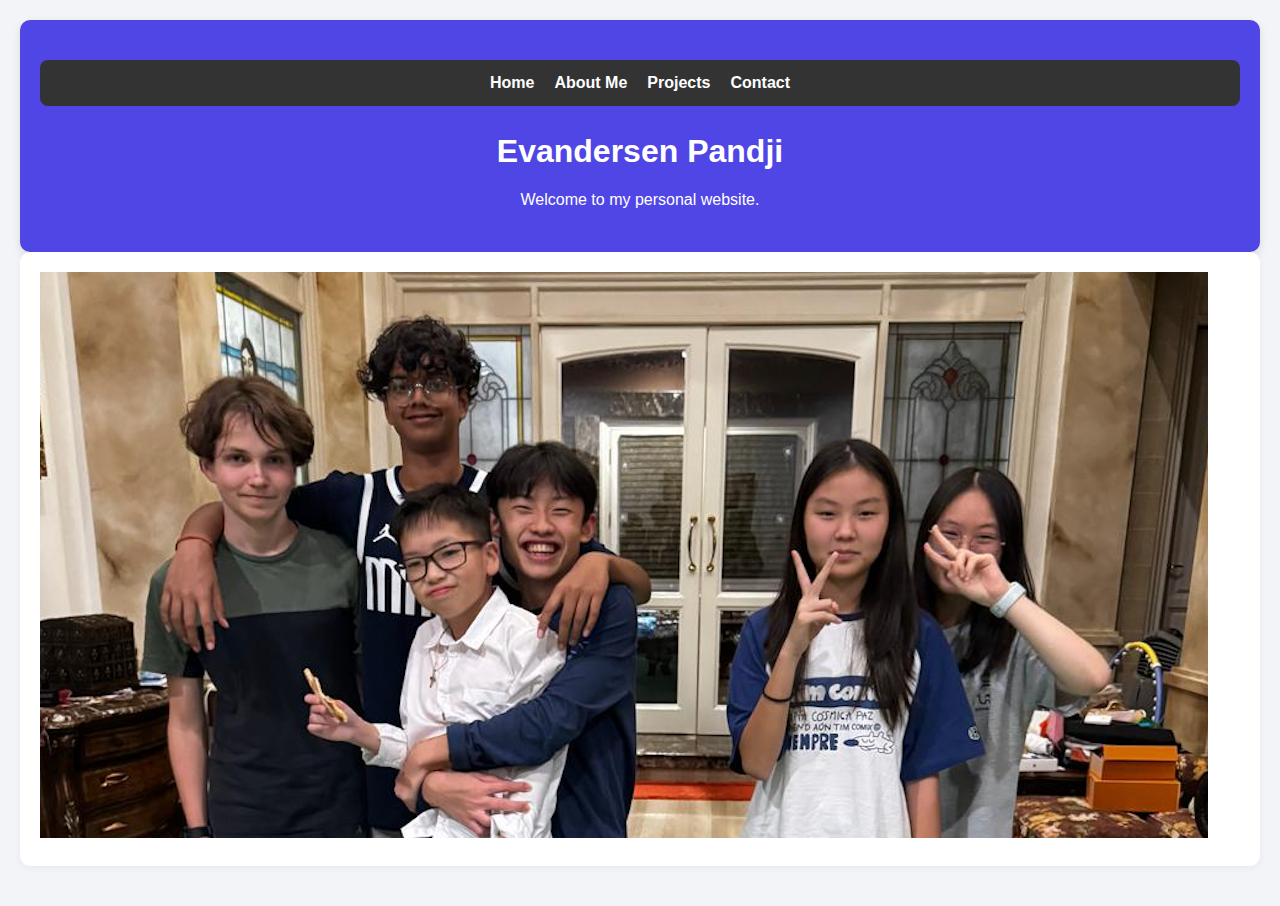
<file: index.html>
<!DOCTYPE html>
<html lang="en">
<head>
  <meta charset="UTF-8" />
  <meta name="viewport" content="width=device-width, initial-scale=1.0" />
  <title>Evandersen Pandji</title>
  <link rel="stylesheet" href="personal.css" />
</head>
<body>
  <header>
    <nav>
      <ul>
        <li><a href="index.html">Home</a></li>
        <li><a href="about.html">About Me</a></li>
        <li><a href="projects.html">Projects</a></li>
        <li><a href="contact.html">Contact</a></li>
      </ul>
    </nav>
    <h1>Evandersen Pandji</h1>
    <p>Welcome to my personal website.</p>
  </header>
  <section>
    <img src="robloxparty.png" alt="Me and friends" class="profile-pic" />
  </section>
    
  </main>

  <script src="personal.js"></script>
</body>
</html>
</file>
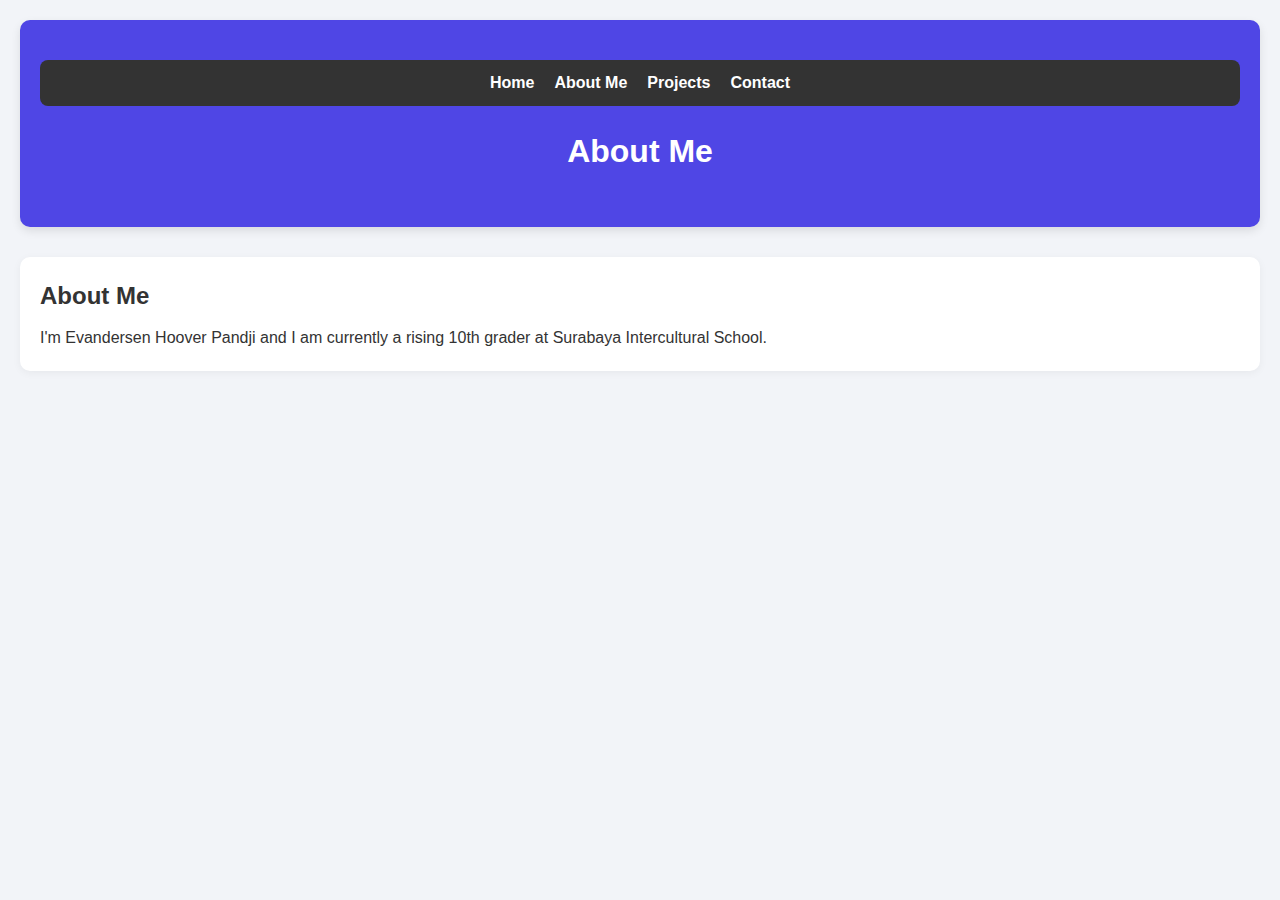
<file: about.html>
<!DOCTYPE html>
<html lang="en">
<head>
  <meta charset="UTF-8" />
  <meta name="viewport" content="width=device-width, initial-scale=1.0" />
  <title>About Me</title>
  <link rel="stylesheet" href="personal.css" />
</head>
<body>
  <header>
    <nav>
      <ul>
        <li><a href="index.html">Home</a></li>
        <li><a href="about.html">About Me</a></li>
        <li><a href="projects.html">Projects</a></li>
        <li><a href="contact.html">Contact</a></li>
      </ul>
    </nav>
    <h1>About Me</h1>
  </header>

  <main>
    <section>
      <h2>About Me</h2>
      <p> I'm Evandersen Hoover Pandji and I am currently a rising 10th grader at Surabaya Intercultural School.</p>
    </section>
  </main>
</body>
</html>
</file>
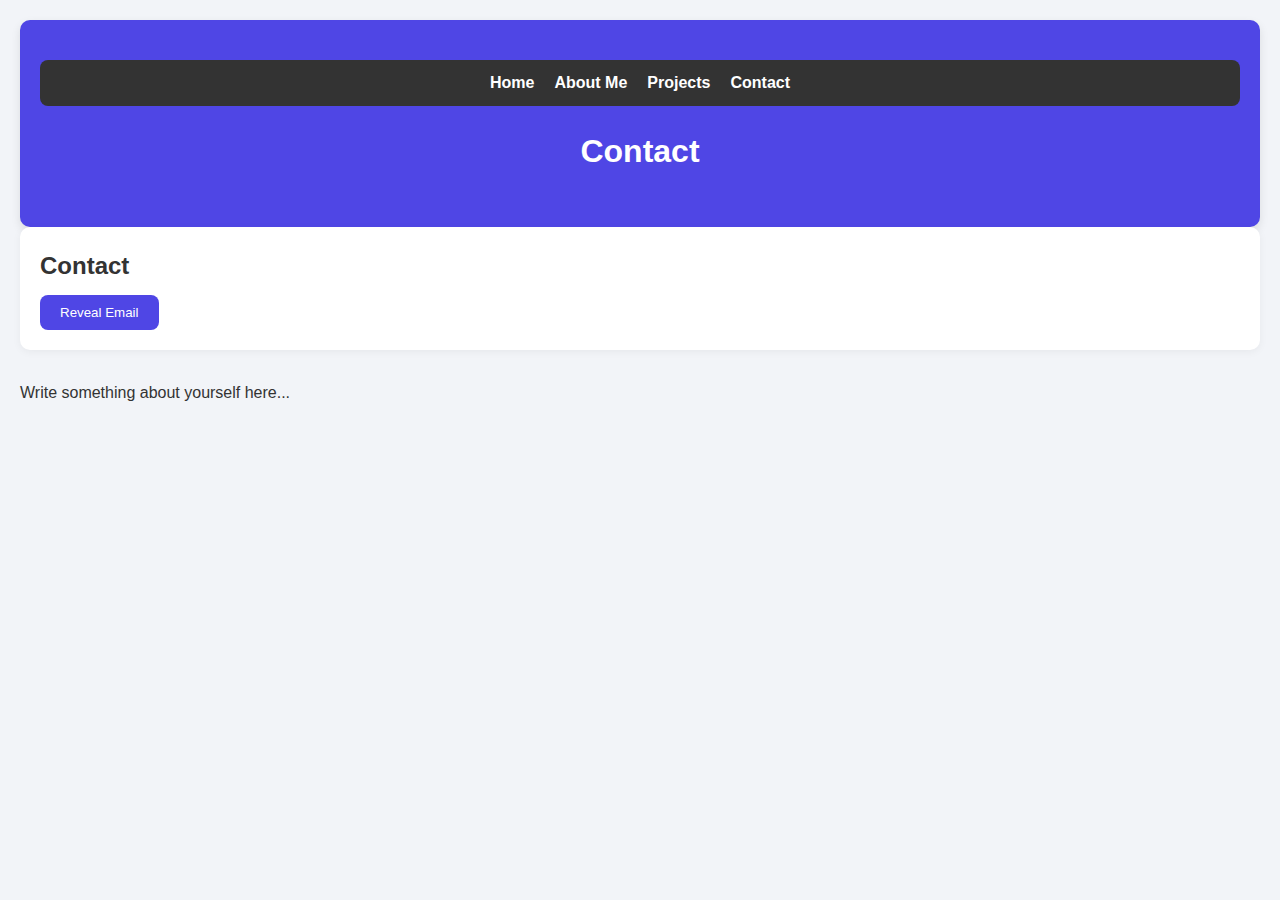
<file: contact.html>
<!DOCTYPE html>
<html lang="en">
<head>
  <meta charset="UTF-8" />
  <meta name="viewport" content="width=device-width, initial-scale=1.0" />
  <title>Contact</title>
  <link rel="stylesheet" href="personal.css" />
</head>
<body>
  <header>
    <nav>
      <ul>
        <li><a href="index.html">Home</a></li>
        <li><a href="about.html">About Me</a></li>
        <li><a href="projects.html">Projects</a></li>
        <li><a href="contact.html">Contact</a></li>
      </ul>
    </nav>
    <h1>Contact</h1>
  </header>

<section>
    <h2>Contact</h2>
    <button id="revealButton">Reveal Email</button>
    <p id="email" style="display:none;">evandersenhp@gmail.com</p>
</section>
  
  <main>
    <p>Write something about yourself here...</p>
  </main>
</body>
</html>
</file>
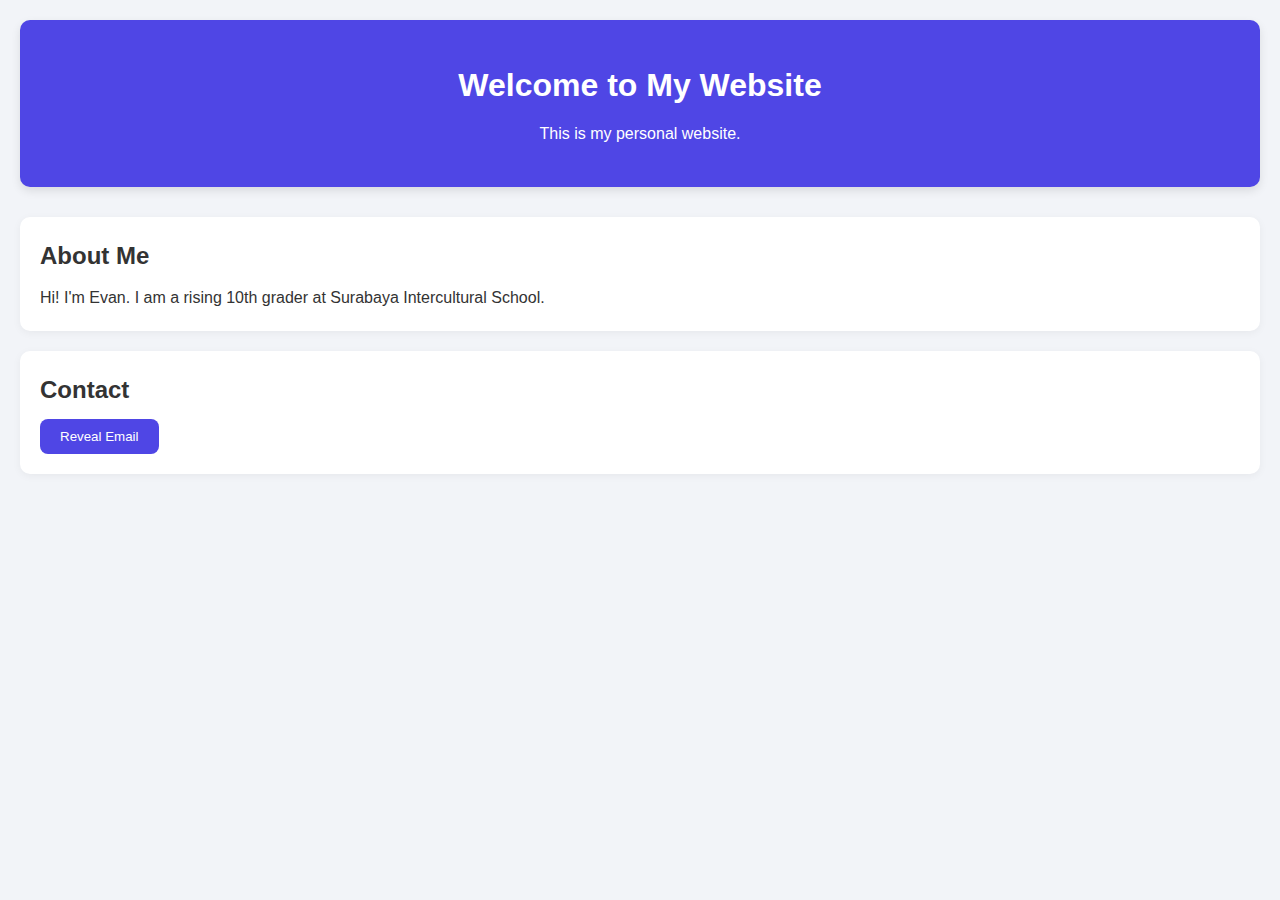
<file: personal.html>
<!DOCTYPE html>
<html lang="en">
<head>
  <meta charset="UTF-8" />
  <meta name="viewport" content="width=device-width, initial-scale=1.0" />
  <title>My Website</title>
  <link rel="stylesheet" href="personal.css" />
</head>
<body>
  <header>
    <h1>Welcome to My Website</h1>
    <p>This is my personal website.</p>
  </header>

  <main>
    <section>
      <h2>About Me</h2>
      <p>Hi! I'm Evan. I am a rising 10th grader at Surabaya Intercultural School.</p>
    </section>

    <section>
      <h2>Contact</h2>
      <button id="revealButton">Reveal Email</button>
      <p id="email" style="display:none;">evandersenhp@gmail.com</p>
    </section>
  </main>

  <script src="personal.js"></script>
</body>
</html>
</file>
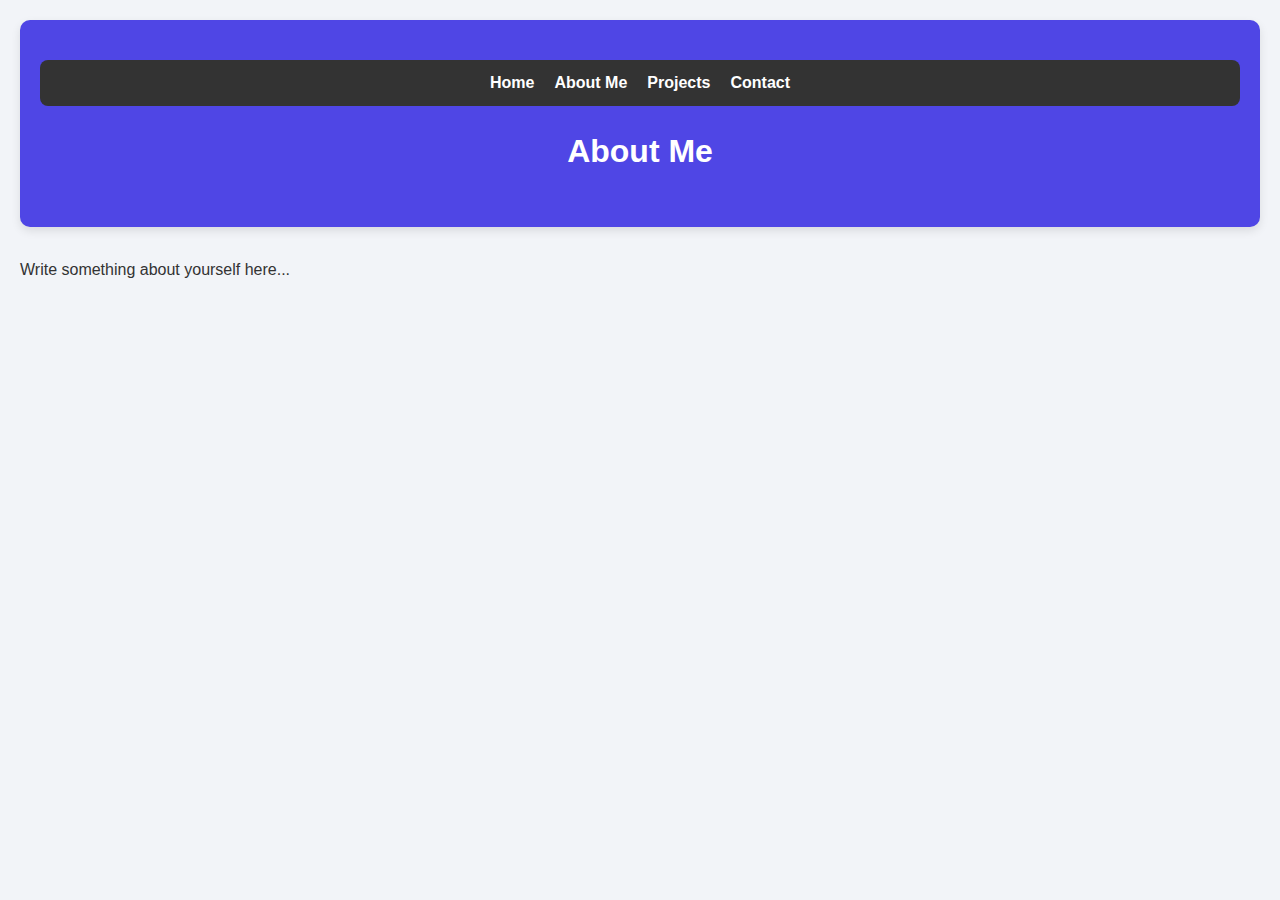
<file: projects.html>
<!DOCTYPE html>
<html lang="en">
<head>
  <meta charset="UTF-8" />
  <meta name="viewport" content="width=device-width, initial-scale=1.0" />
  <title>About Me</title>
  <link rel="stylesheet" href="personal.css" />
</head>
<body>
  <header>
    <nav>
      <ul>
        <li><a href="index.html">Home</a></li>
        <li><a href="about.html">About Me</a></li>
        <li><a href="projects.html">Projects</a></li>
        <li><a href="contact.html">Contact</a></li>
      </ul>
    </nav>
    <h1>About Me</h1>
  </header>

  <main>
    <p>Write something about yourself here...</p>
  </main>
</body>
</html>
</file>
<file: personal.css>
/* Reset default browser styles */
* {
  margin: 0;
  padding: 0;
  box-sizing: border-box;
}

body {
  font-family: 'Segoe UI', Tahoma, Geneva, Verdana, sans-serif;
  background-color: #f2f4f8;
  color: #333;
  line-height: 1.6;
  padding: 20px;
}

header {
  background-color: #4f46e5;
  color: white;
  padding: 40px 20px;
  text-align: center;
  border-radius: 10px;
  box-shadow: 0 4px 10px rgba(0,0,0,0.1);
}

main {
  margin-top: 30px;
}

section {
  background-color: white;
  padding: 20px;
  margin-bottom: 20px;
  border-radius: 10px;
  box-shadow: 0 2px 8px rgba(0,0,0,0.05);
}

h1, h2 {
  margin-bottom: 10px;
}

button {
  padding: 10px 20px;
  background-color: #4f46e5;
  color: white;
  border: none;
  border-radius: 8px;
  cursor: pointer;
  transition: background-color 0.3s;
}

button:hover {
  background-color: #4338ca;
}

nav {
  background-color: #333;
  padding: 10px 20px;
  border-radius: 8px;
  margin-bottom: 20px;
}

nav ul {
  list-style: none;
  display: flex;
  justify-content: center;
  gap: 20px;
  margin: 0;
  padding: 0;
}

nav li {
  display: inline;
}

nav a {
  color: white;
  text-decoration: none;
  font-weight: bold;
}

nav a:hover {
  text-decoration: underline;
}

.banner {
  display: flex;
  justify-content: center;
  align-items: center;
  margin-top: 40px;
  padding: 20px;
}

.banner-pic {
  max-width: 100%;
  width: 80%;
  height: auto;
  border-radius: 12px;
  box-shadow: 0 6px 20px rgba(0, 0, 0, 0.15);

  /* Fade-in animation */
  opacity: 0;
  transform: translateY(30px);
  animation: fadeIn 1.5s ease-out forwards;
}

@keyframes fadeIn {
  to {
    opacity: 1;
    transform: translateY(0);
  }
}
</file>
